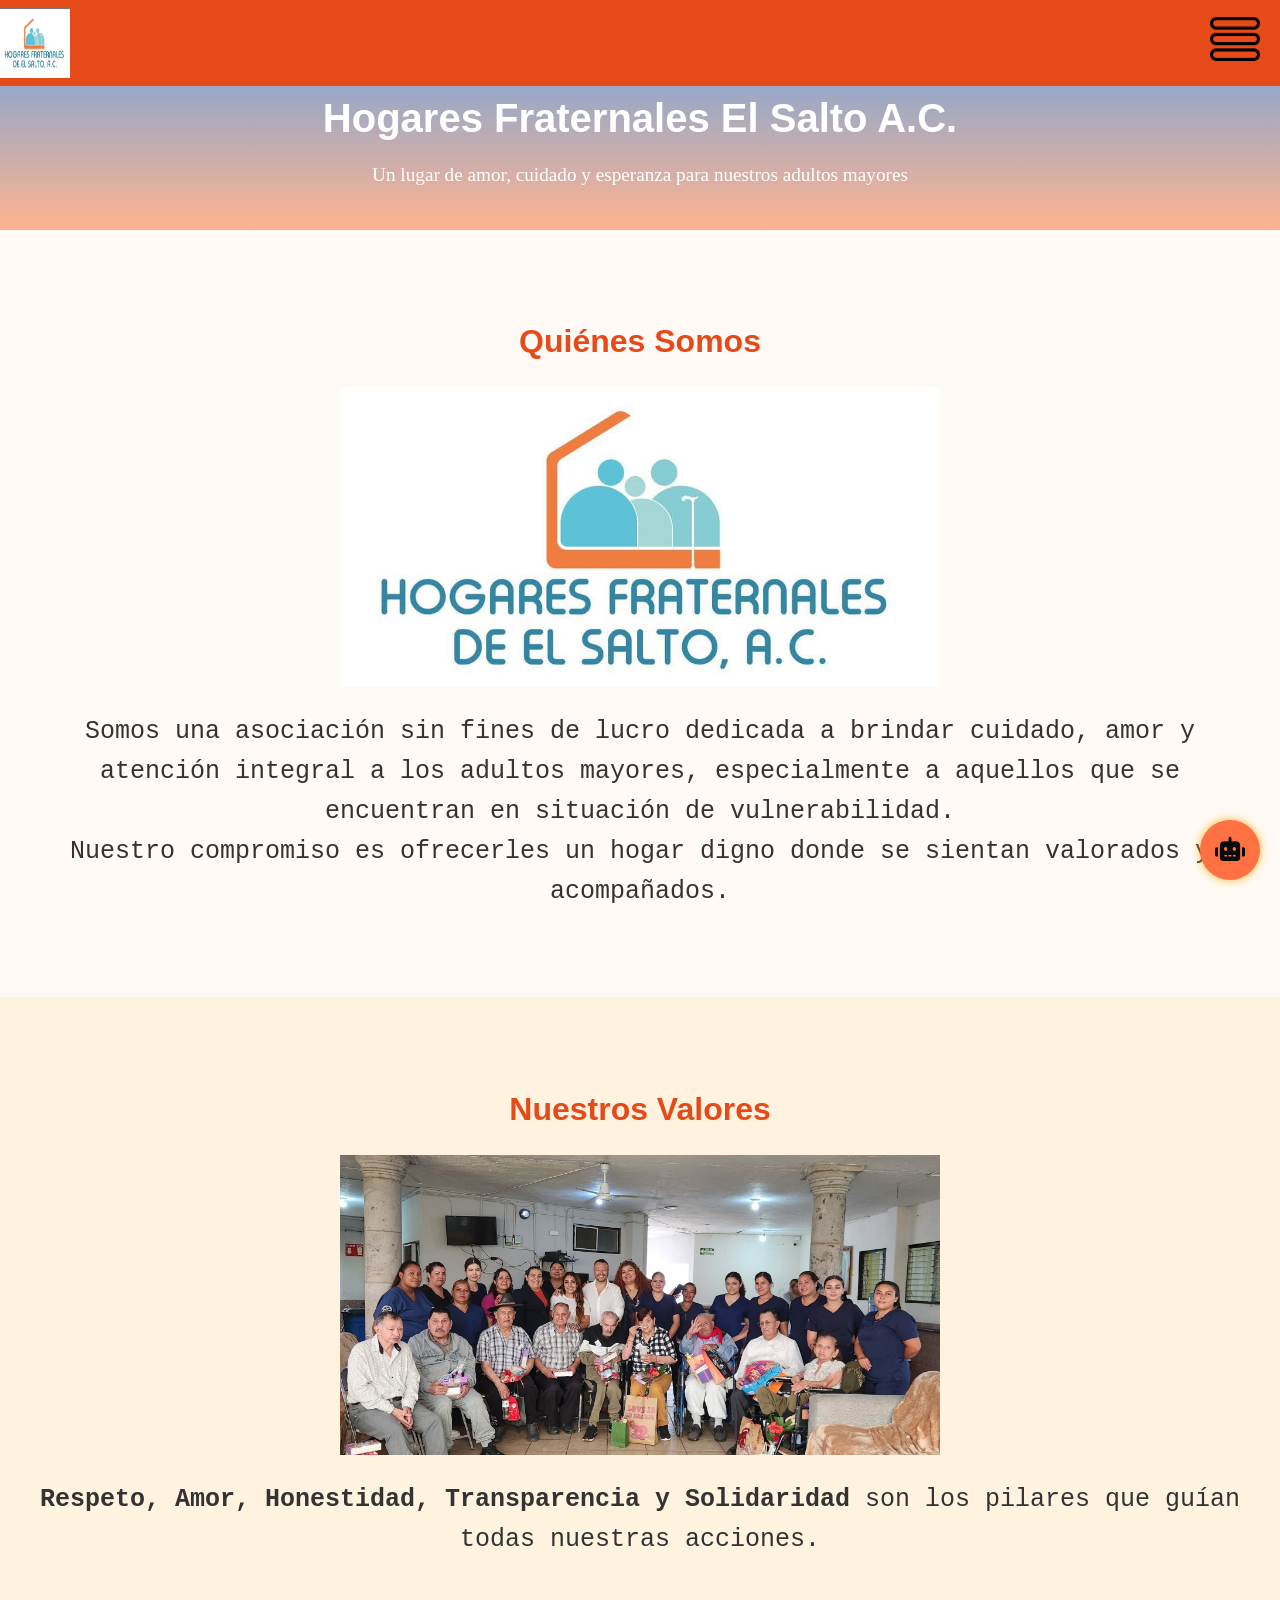
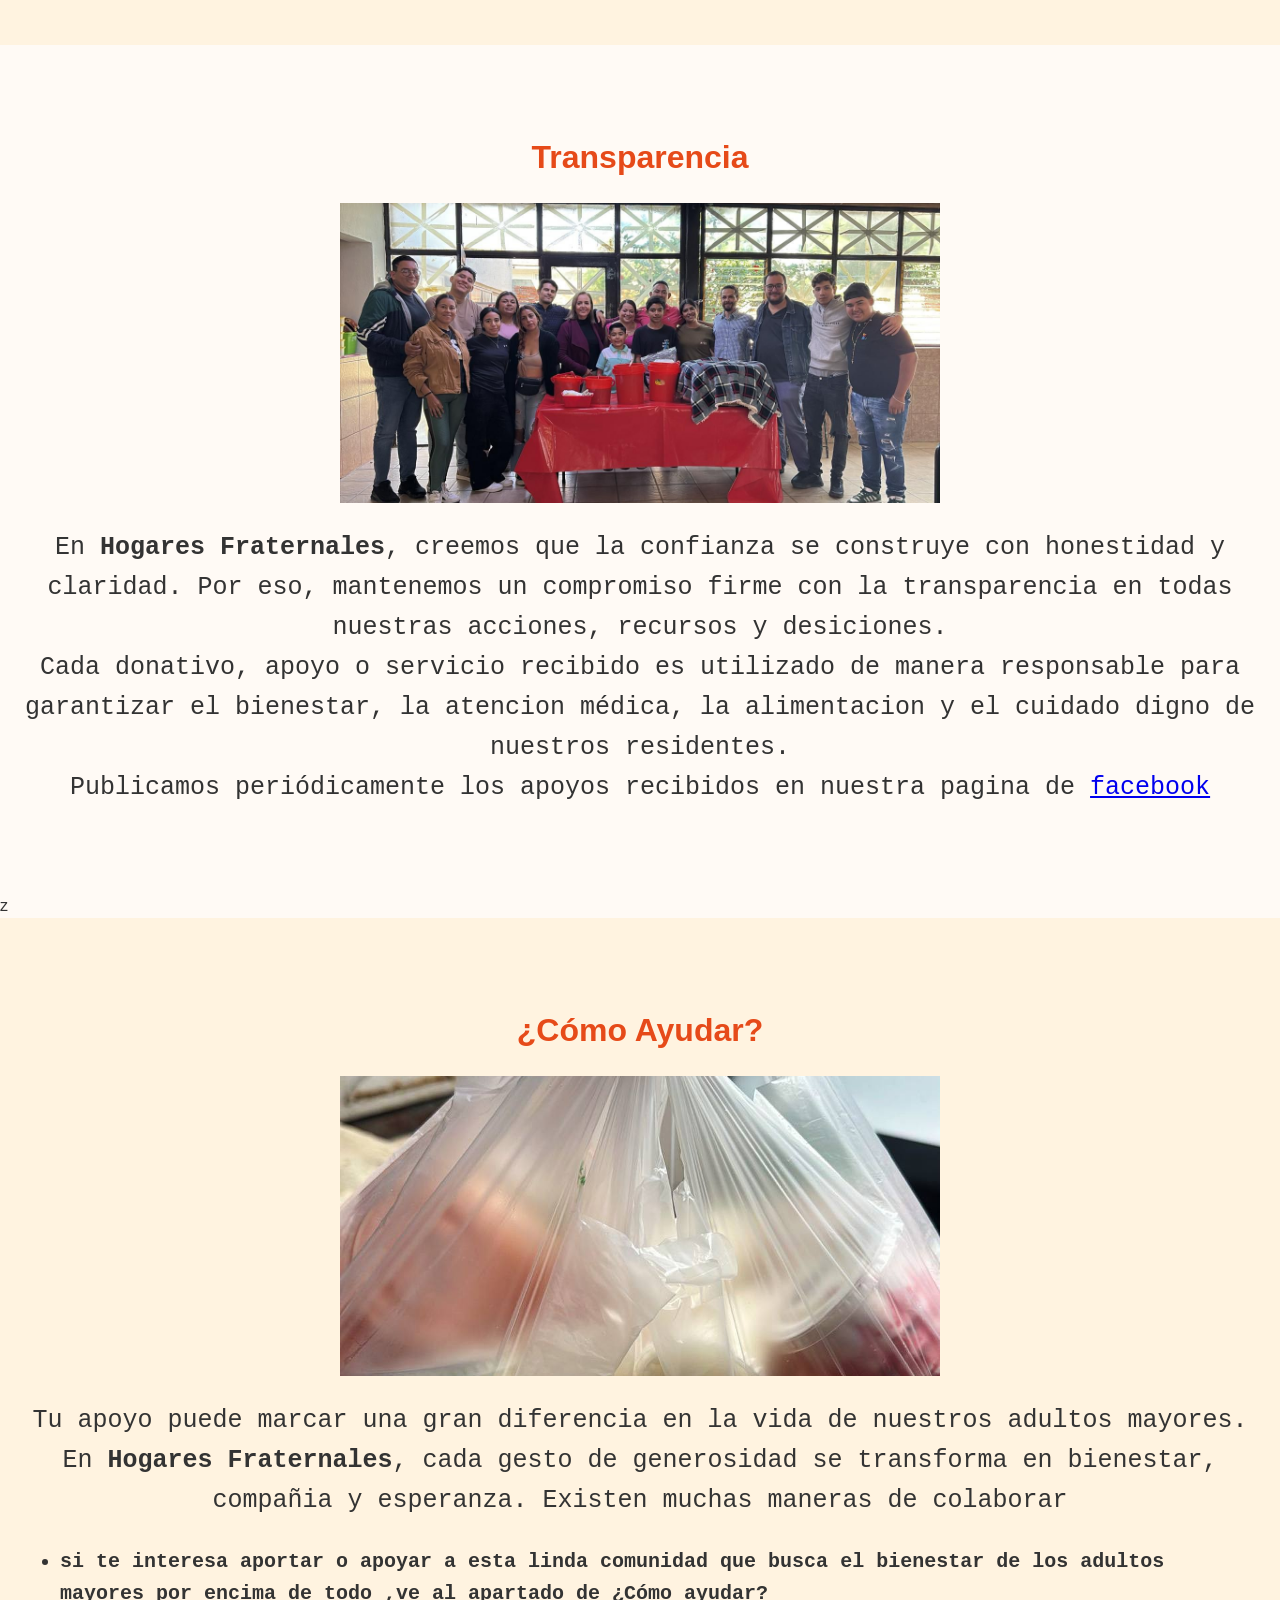
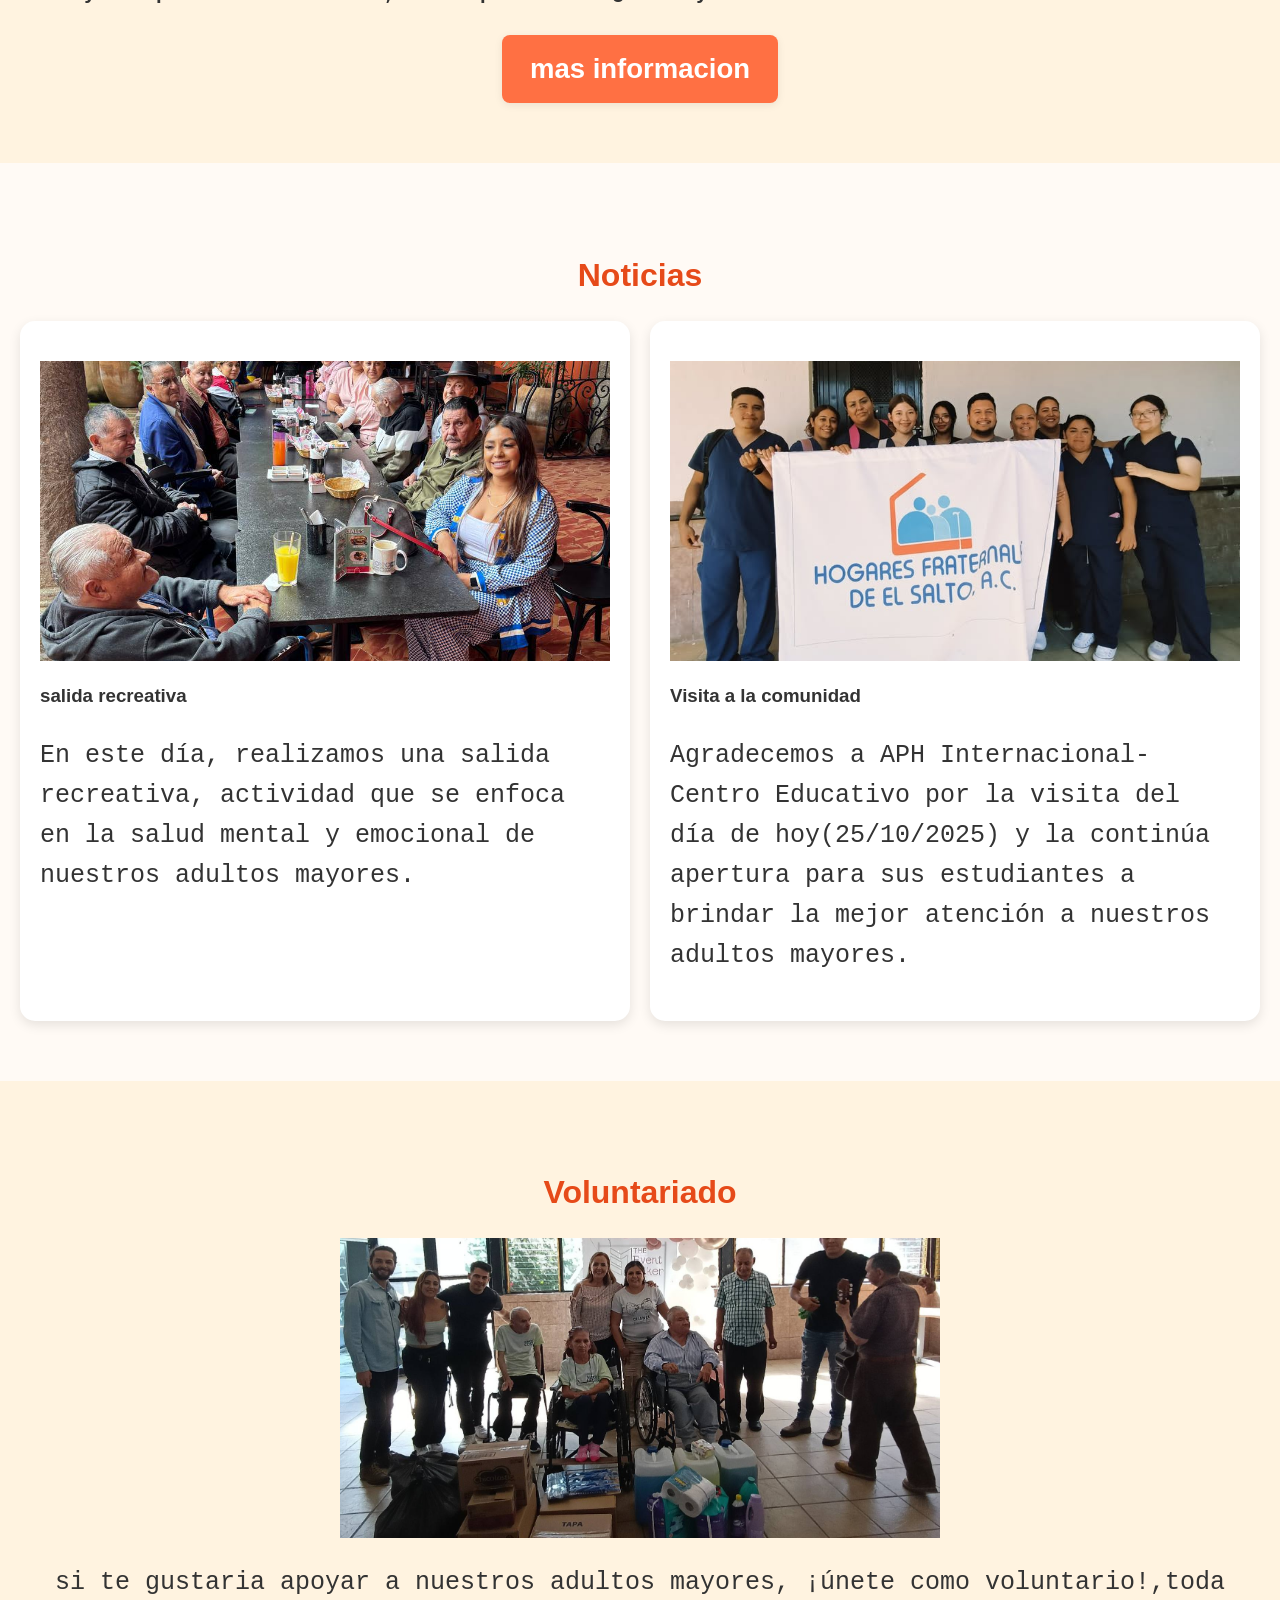
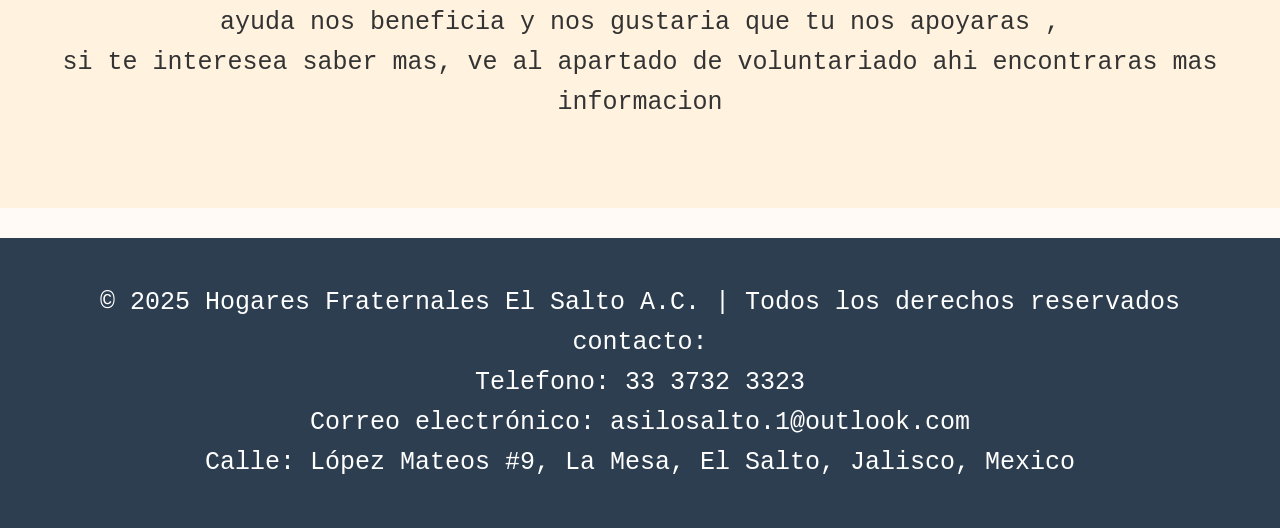
<file: index.html>
<!DOCTYPE html>
<html lang="es">
<head>
  <meta charset="UTF-8">
  <meta name="viewport" content="width=device-width, initial-scale=1.0">
  <link rel="stylesheet" href="https://cdnjs.cloudflare.com/ajax/libs/font-awesome/6.0.0/css/all.min.css">
  <title>Hogares Fraternales El Salto A.C.</title>
  <link rel="stylesheet" href="style.css">  

</head>
<body>
  <!--  HEADER  -->
  <header>
    <nav class="nav_inicio">
    <img class="imagen_asilo_menu" src="Imagenes/asilo.jpeg">
    <a href="#menu" class="nav__target">
      <img class="img_menu_hamburguesa" src="Imagenes/tres_rayas.png" class="nav__icon">
    </a>

    <div class="nav__links" id="menu">
      <a href="help.html">¿Como Ayudar?</a>
      <a href="voluntario.html">Voluntariado</a>
      <a href="donar.html">Donar</a>
      <a href="#">Cerrar menu</a>
    </div>
  </nav>
    <h1>Hogares Fraternales El Salto A.C.</h1>
    <p class="parrafo1">Un lugar de amor, cuidado y esperanza para nuestros adultos mayores</p>
  </header>
    
  <!--  NAVBAR  -->

  <!--  QUIÉNES SOMOS  -->
  <section id="about" class="section">
    <h2>Quiénes Somos</h2>
    <div class="photo-placeholder">
      <img src="Imagenes/asilo.jpeg" alt="Asilo">
    </div>
    <p class="texto_acerca_de_quienes_somos">
      Somos una asociación sin fines de lucro dedicada a brindar cuidado, amor y atención integral a los adultos mayores, especialmente a aquellos que se encuentran en situación de vulnerabilidad.<br>
      Nuestro compromiso es ofrecerles un hogar digno donde se sientan valorados y acompañados.
    </p>
  </section>

  <!--  VALORES  -->
  <section id="values" class="section" style="background:#fff3e0;">
    <h2>Nuestros Valores</h2>
    <div class="photo-placeholder">
      <img src="Imagenes/img4_valores.jpg" alt="Valores">
    </div>
    <p><strong>Respeto, Amor, Honestidad, Transparencia y Solidaridad</strong> son los pilares que guían todas nuestras acciones.</p>
  </section>

  <!--  TRANSPARENCIA  -->
  <section id="transparency" class="section">
    <h2>Transparencia</h2>
    <div class="photo-placeholder">
      <img src="Imagenes/transparencia2.jpg" alt="Transparencia">
    </div>
    <p>En <b>Hogares Fraternales</b>, creemos que la confianza se construye con honestidad y claridad. Por eso, mantenemos un compromiso firme con la transparencia en todas nuestras acciones, recursos y desiciones.<br>
    Cada donativo, apoyo o servicio recibido es utilizado de manera responsable para garantizar el bienestar, la atencion médica, la alimentacion y el cuidado digno de nuestros residentes.<br>
    Publicamos periódicamente los apoyos recibidos en nuestra pagina de <a href="https://www.facebook.com/profile.php?id=61573938787304&locale=es_LA">facebook</a></p>
  </section>
  <!--¿Cómo ayudar-->
z  <section id="help" class="section" style="background:#fff3e0;">
    <h2>¿Cómo Ayudar?</h2>
    <div class="photo-placeholder">
      <img src="Imagenes/como_ayudar.jpg" alt="Ayuda">
    </div>
    <p>Tu apoyo puede marcar una gran diferencia en la vida de nuestros adultos mayores. En <b>Hogares Fraternales</b>, cada gesto de generosidad se transforma en bienestar, compañia y esperanza. Existen muchas maneras de colaborar<br>
    <ul class="ul_apoyo">
      <li><b>si te interesa aportar o apoyar a esta linda comunidad que busca el bienestar de los adultos mayores por encima de todo ,ve al apartado de ¿Cómo ayudar?</b></li>
    </ul></p>
      <div class="ancla_como_ayudar">
        <a href="help.html">mas informacion</a>
      </div>
  </section>

  <!--  NOTICIAS  -->
  <section id="news" class="section">
    <h2>Noticias</h2>
    <div class="news">
      <div class="card">
        <div class="photo-placeholder">
          <img src="Imagenes/noticia1.jpg" alt="Evento">
        </div>
        <h3>salida recreativa</h3>
        <p>En este día, realizamos una salida recreativa, actividad que se enfoca en la salud mental y emocional de nuestros adultos mayores. </p>
      </div>
      <div class="card">
        <div class="photo-placeholder">
          <img src="Imagenes/noticia2.jpg" alt="Visita">
        </div>
        <h3>Visita a la comunidad</h3>
        <p>Agradecemos a APH Internacional-Centro Educativo por la visita del día de hoy(25/10/2025) y la continúa apertura para sus estudiantes a brindar la mejor atención a nuestros adultos mayores.</p>
      </div>
    </div>
  </section>

  <!--VOLUNTARIADO -->
  <section id="volunteer" class="section" style="background:#fff3e0;">
    <h2>Voluntariado</h2>
    <div class="photo-placeholder">
      <img src="Imagenes/voluntariado3.jpg" alt="Voluntarios">
    </div>
    <p>si te gustaria apoyar a nuestros adultos mayores, ¡únete como voluntario!,toda ayuda nos beneficia y nos gustaria que tu nos apoyaras ,<br>si te interesea saber mas, ve al apartado de voluntariado ahi encontraras mas informacion
    </p>
     
      </div>
    </form>
  </section>

  
  </div>
  
  <!--  FOOTER  -->
  <footer>
    <p>&copy; 2025 Hogares Fraternales El Salto A.C. | Todos los derechos reservados<br>
    contacto:<br>
    Telefono: 33 3732 3323<br>
    Correo electrónico: asilosalto.1@outlook.com <a href=""></a><br>
    Calle: López Mateos #9, La Mesa, El Salto, Jalisco, Mexico</p>
  </footer>

   <!-- Chatbot Container -->
    <div id="chatbot-container">
        <button id="chatbot-toggle"><i class="fas fa-robot"></i></button>
        <div id="chatbot-window">
            <div id="chatbot-header">NovaBot - Asistente Inteligente</div>
            <div id="chatbot-messages"></div>
            <div id="chatbot-input">
                <input type="text" id="user-input" placeholder="Escribe tu mensaje...">
                <button id="send-btn">Enviar</button>
            </div>
        </div>
    </div>

    <script>


      // Chatbot JavaScript
        const chatbotToggle = document.getElementById('chatbot-toggle');
        const chatbotWindow = document.getElementById('chatbot-window');
        const chatbotMessages = document.getElementById('chatbot-messages');
        const userInput = document.getElementById('user-input');
        const sendBtn = document.getElementById('send-btn');

        chatbotToggle.addEventListener('click', () => {
            if (chatbotWindow.style.display === 'flex') {
                chatbotWindow.style.display = 'none';
            } else {
                chatbotWindow.style.display = 'flex';
                if (chatbotMessages.children.length === 0) {
                    addBotMessage('¡Hola! Soy NovaBot, tu asistente inteligente. ¿En qué puedo ayudarte?, Pregúntame sobre dudas que tengas en Hogares Fraternales.');
                }
            }
        });

        sendBtn.addEventListener('click', sendMessage);
        userInput.addEventListener('keypress', (e) => {
            if (e.key === 'Enter') sendMessage();
        });

        function sendMessage() {
            const message = userInput.value.trim();
            if (!message) return;

            addUserMessage(message);
            userInput.value = '';

            // Procesar respuesta inteligente
            setTimeout(() => {
                const response = getIntelligentResponse(message.toLowerCase());
                addBotMessage(response);
            }, 1000); // Simular delay de procesamiento
        }

        function addUserMessage(message) {
            const div = document.createElement('div');
            div.classList.add('message', 'user-message');
            div.textContent = message;
            chatbotMessages.appendChild(div);
            scrollToBottom();
        }

        function addBotMessage(message) {
            const div = document.createElement('div');
            div.classList.add('message', 'bot-message');
            div.textContent = message;
            chatbotMessages.appendChild(div);
            scrollToBottom();
        }

        function scrollToBottom() {
            chatbotMessages.scrollTop = chatbotMessages.scrollHeight;
        }

        function getIntelligentResponse(input) {
            if (input.includes('hola') || input.includes('buenos días')) {
                return '¡Hola! ¿Qué tal?, ¿En qué puedo asistirte hoy?.';
            } else if (input.includes('Servicios') || input.includes('cuidados') || input.includes('servicios')) {
                return 'Ofrecemos servicio de atención a los adultos mayores y cuidados especializados.';
            } else if (input.includes('donar') || input.includes('donaciones') || input.includes('¿Como donar?')) {
                return'Puedes hacer donaciones de todo tipo, comida, medicinas, papel higienico y donativos monetarios, cualquier donación es bien recibida por nosotros. Contamos con cuenta bancaria, nuestro numero de Cta Bancomer es 0107714270.';
            } else if (input.includes('contacto') || input.includes('ubicacion')||input.includes('¿Donde se ubican?') || input.includes('Donde se ubican?') || input.includes('donde se ubican?') || input.includes('direccion')) {
                return 'Nos ubicamos en Adolfo López mateos No.9 Col. infonavit La Mesa, El Salto, Jalisco. o contactanos al (33)37323323.';
            } else if (input.includes('voluntario') || input.includes('voluntariado') || input.includes('¿Como puedo ser voluntario?')) {
                return 'Puedes contactarnos al (33)37323323 y preguntar como ser voluntario o puedes visitarnos y preguntar, nos ubicamos en Adolfo López mateos No.9 Col. infonavit La Mesa, El Salto, Jalisco.';
            } else if (input.includes('asesoria') || input.includes('asesoria personalizada') || input.includes('atencion personalizada')){
                return 'Solo soy un robot pero te puedes contactar al (33)37323323 para mayor información o aclarar dudas.';
            } else if (input.includes('informacion') || input.includes('Mas informacion') || input.includes('transparencia')) {
               return 'Somos una organización benefica sin fines de lucro, nos dedicamos a cuidar adultos mayores y brindarles atención en todo momento.'
            } else if (input.includes('adios')){
              return '¡Adios!'
              }  else {
                return 'Lo siento, no entendí bien tu pregunta. ¿Puedes reformularla? Estoy aquí para ayudarte con información sobre Hoagres Fraternales, quejas, sugerencias o dudas.'; 
            }
        }
    </script>
    </script>

</body>
</html>
</file>
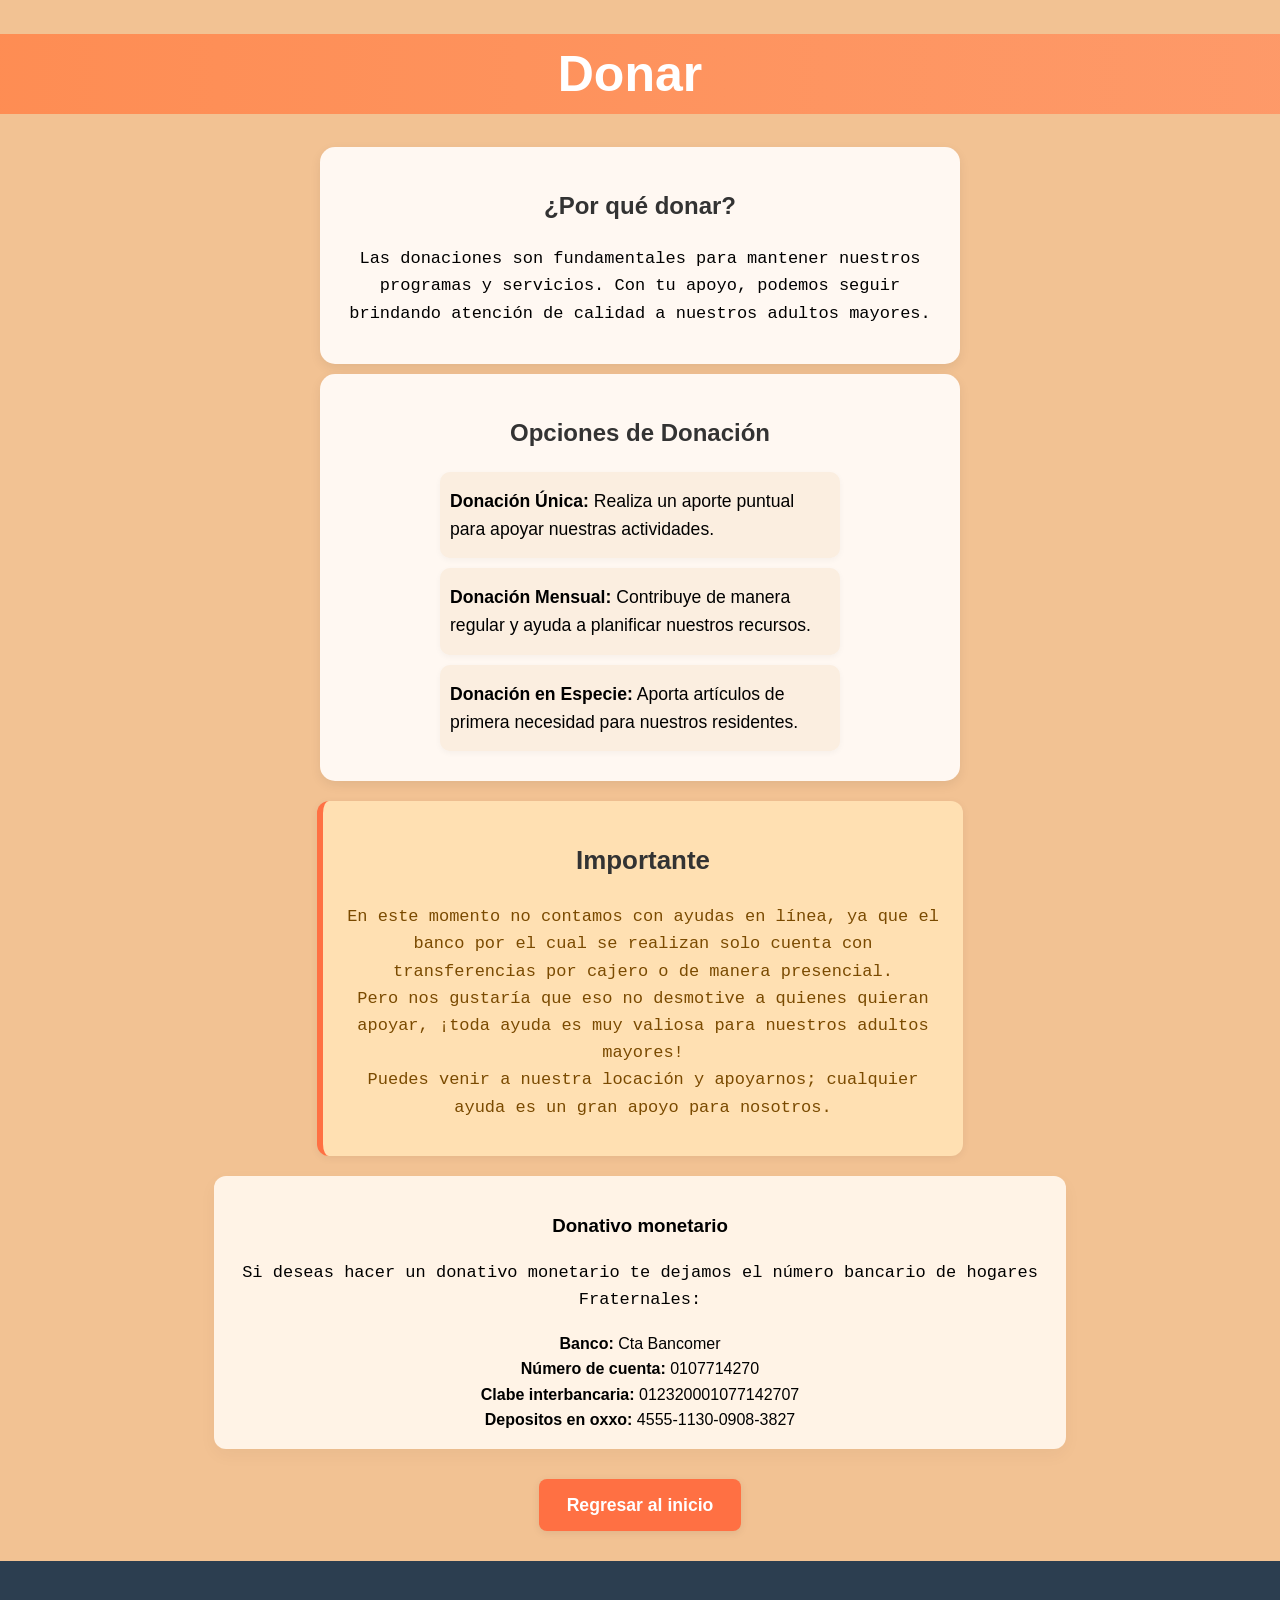
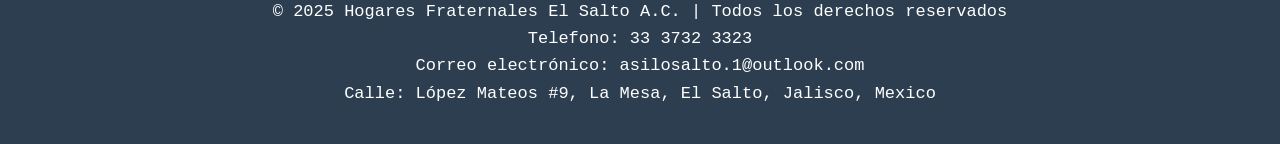
<file: donar.html>
<!DOCTYPE html>
<html lang="en">
<head>
    <meta charset="UTF-8">
    <meta name="viewport" content="width=device-width, initial-scale=1.0">
    <title>Donar - Hogares Fraternales El Salto A.C.</title>
    <link rel="stylesheet" href="donar.css">
</head>
<body>
    <header>
    <h1>Donar</h1>
    </header>

    <section>
        <h2>¿Por qué donar?</h2>
        <p>Las donaciones son fundamentales para mantener nuestros programas y servicios. Con tu apoyo, podemos seguir brindando atención de calidad a nuestros adultos mayores.</p>
    </section>

    <section>
        <h2>Opciones de Donación</h2>
        <ul>
            <li><b>Donación Única:</b> Realiza un aporte puntual para apoyar nuestras actividades.</li>
            <li><b>Donación Mensual:</b> Contribuye de manera regular y ayuda a planificar nuestros recursos.</li>
            <li><b>Donación en Especie:</b> Aporta artículos de primera necesidad para nuestros residentes.</li>
        </ul>
    </section>

    <section class="aviso-donacion">
        <h2>Importante</h2>
        <p>
            En este momento no contamos con ayudas en línea, ya que el banco por el cual se realizan solo cuenta con transferencias por cajero o de manera presencial.<br>
            Pero nos gustaría que eso no desmotive a quienes quieran apoyar, ¡toda ayuda es muy valiosa para nuestros adultos mayores!<br>
            Puedes venir a nuestra locación y apoyarnos; cualquier ayuda es un gran apoyo para nosotros.
        </p>
    </section>
     <div class="donativo">
            <h3>Donativo monetario</h3>
            <p>Si deseas hacer un donativo monetario te dejamos el número bancario de hogares Fraternales:</p>
            
                <b>Banco:</b> Cta Bancomer<br>
                <b>Número de cuenta:</b> 0107714270
                <br>
                <b>Clabe interbancaria: </b>012320001077142707
                <br>
                <b>Depositos en oxxo: </b>4555-1130-0908-3827
            </div>
    <div class="ancla_regreso">
        <a href="index.html">Regresar al inicio</a>
    </div>
    <footer>
        <p>&copy; 2025 Hogares Fraternales El Salto A.C. | Todos los derechos reservados<br>
    Telefono: 33 3732 3323<br>
    Correo electrónico: asilosalto.1@outlook.com<br>
    Calle: López Mateos #9, La Mesa, El Salto, Jalisco, Mexico</p>
    </footer>
</body>
</html>
</file>
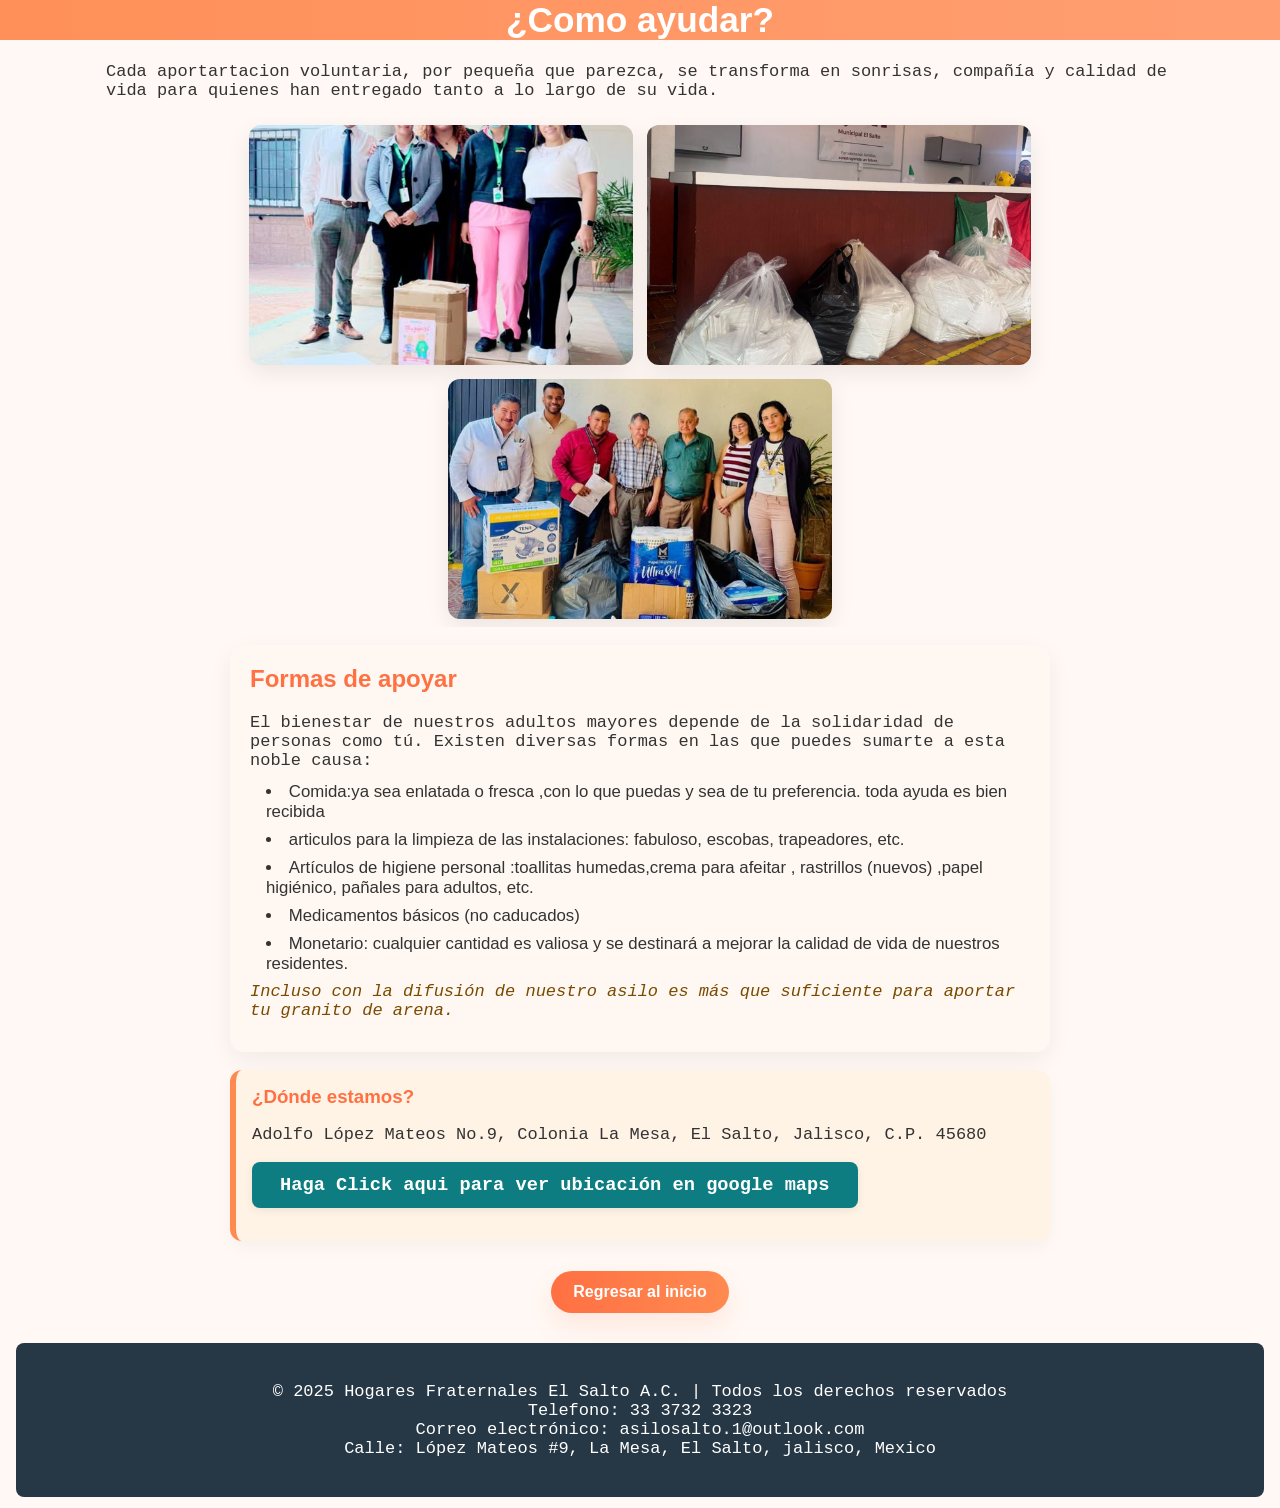
<file: help.html>
<!DOCTYPE html>
<html lang="en">
<head>
    <meta charset="UTF-8">
    <meta name="viewport" content="width=device-width, initial-scale=1.0">
    <title>Hogares Fratenales-Como Ayudar</title>
    <link rel="stylesheet" href="help.css">
</head>
<body>
    <header>
    <h1>¿Como ayudar?</h1>
    </header>
    <section>
        <p class="intro">Cada aportartacion voluntaria, por pequeña que parezca, se transforma en sonrisas, compañía y calidad de vida para quienes han entregado tanto a lo largo de su vida.</p>
        <div class="img_asilo">
            <img src="Imagenes/img_ayuda1.jpg" class="img_ayuda_del_asilo">
            <img src="Imagenes/img_ayuda2.jpg" class="img_ayuda_del_asilo">
            <img src="Imagenes/img_ayuda3.jpg" class="img_ayuda_del_asilo">
        </div>
        <div class="apoyo-lista">
            <h2>Formas de apoyar</h2>
            <p>El bienestar de nuestros adultos mayores depende de la solidaridad de personas como tú. Existen diversas formas en las que puedes sumarte a esta noble causa:</p>
            <ul>
                <li>Comida:ya sea enlatada o fresca ,con lo que puedas y sea de tu preferencia. toda ayuda es bien recibida </li>
                <li>articulos para la limpieza de las instalaciones: fabuloso, escobas, trapeadores, etc.</li>
                <li>Artículos de higiene personal :toallitas humedas,crema para afeitar , rastrillos (nuevos) ,papel higiénico, pañales para adultos, etc.</li>
                <li>Medicamentos básicos (no caducados)</li>
                <li>Monetario: cualquier cantidad es valiosa y se destinará a mejorar la calidad de vida de nuestros residentes.</li>
            </ul>
            <p class="difusion">Incluso con la difusión de nuestro asilo es más que suficiente para aportar tu granito de arena.</p>
        </div>
        <div class="ubicacion">
            <h3>¿Dónde estamos?</h3>
            <p>Adolfo López Mateos No.9, Colonia La Mesa, El Salto, Jalisco, C.P. 45680<br>
                <a class="ubicacion-google" href="https://maps.app.goo.gl/TnApw4AkyaTR5jbw5">Haga Click aqui para ver ubicación en google maps</a>
            </p>
        </div>
        </div>
        <div class="ancla_regreso">
            <a href="index.html" class="btn-regreso">Regresar al inicio</a>
        </div>
    </section>
    <footer>
        <p>&copy; 2025 Hogares Fraternales El Salto A.C. | Todos los derechos reservados<br>
    Telefono: 33 3732 3323<br>
    Correo electrónico: asilosalto.1@outlook.com<br>
    Calle: López Mateos #9, La Mesa, El Salto, jalisco, Mexico</p>
    </footer>
</body>
</html>
</file>
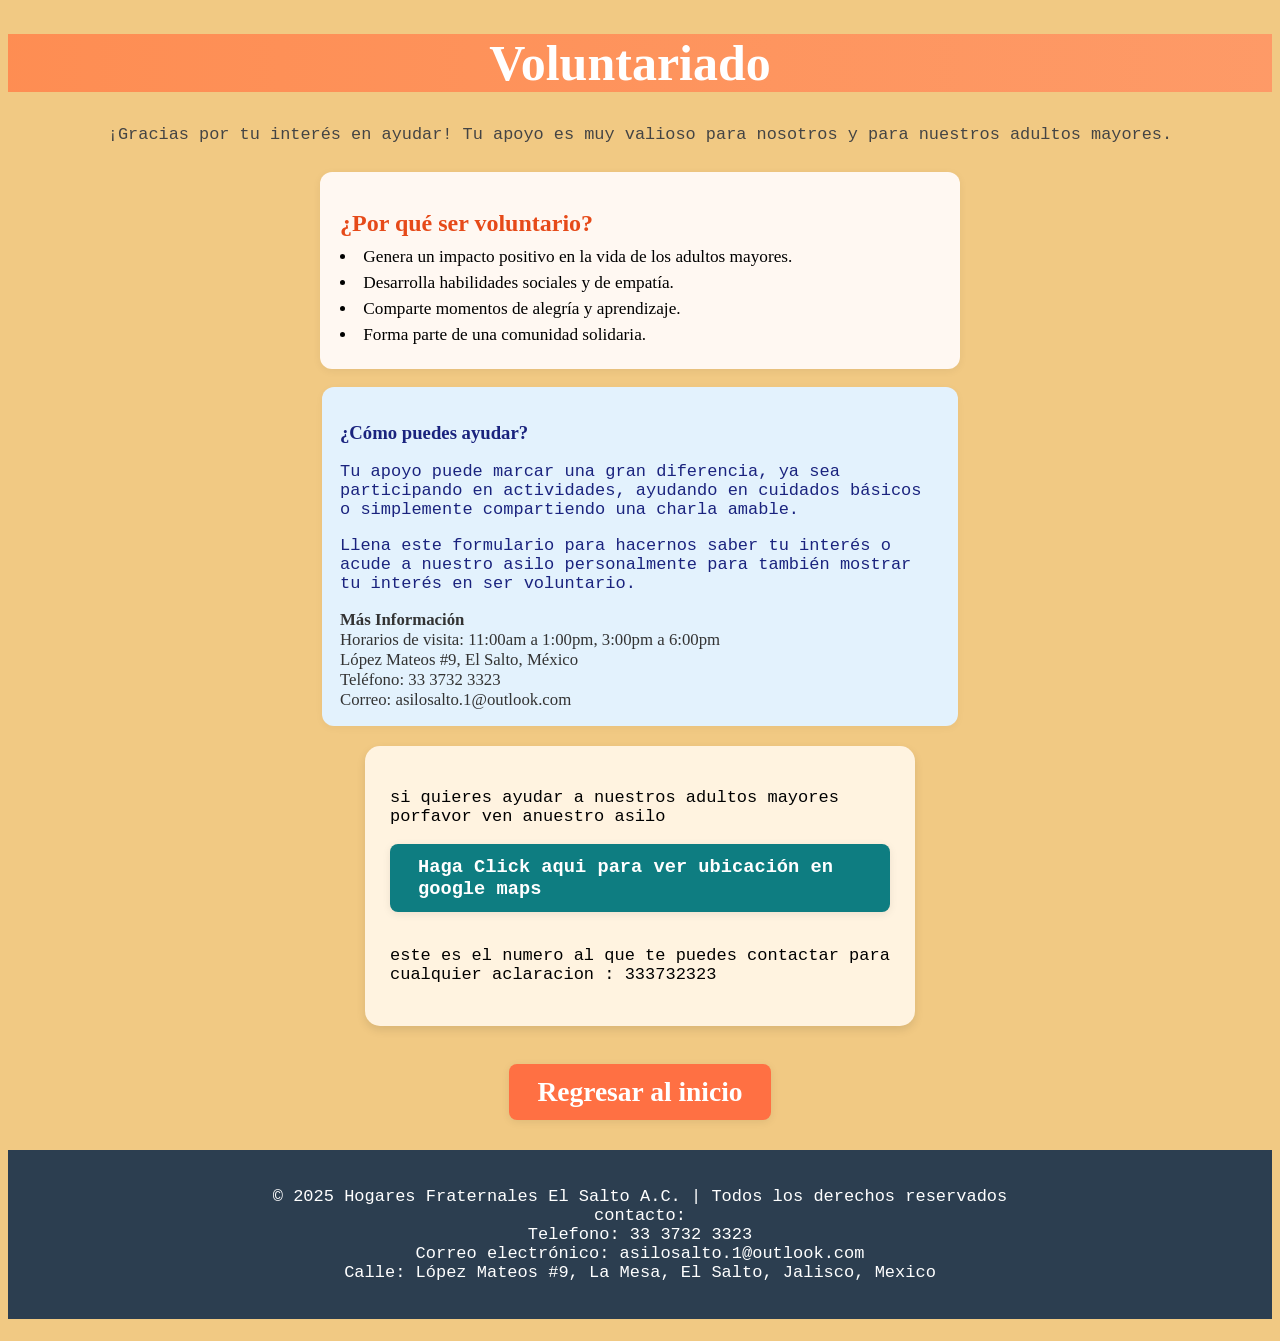
<file: voluntario.html>
<!DOCTYPE html>
<html lang="en">
<head>
    <meta charset="UTF-8">
    <meta name="viewport" content="width=device-width, initial-scale=1.0">
    <title>voluntario</title>
    <link rel="stylesheet" href="voluntario.css">
</head>
<body>
    <header>
    <h1>Voluntariado</h1>
    </header>    
        <p class="intro">¡Gracias por tu interés en ayudar! Tu apoyo es muy valioso para nosotros y para nuestros adultos mayores.</p>
    <section>
        <div class="beneficios-voluntariado">
            <h2>¿Por qué ser voluntario?</h2>
            <ul>
                <li>Genera un impacto positivo en la vida de los adultos mayores.</li>
                <li>Desarrolla habilidades sociales y de empatía.</li>
                <li>Comparte momentos de alegría y aprendizaje.</li>
                <li>Forma parte de una comunidad solidaria.</li>
            </ul>
        </div>
        <div class="info-voluntariado">
            <h3>¿Cómo puedes ayudar?</h3>
            <p>Tu apoyo puede marcar una gran diferencia, ya sea participando en actividades, ayudando en cuidados básicos o simplemente compartiendo una charla amable.</p>
            <p>Llena este formulario para hacernos saber tu interés o acude a nuestro asilo personalmente para también mostrar tu interés en ser voluntario.</p>
            <div class="datos-contacto">
                <b>Más Información</b><br>
                Horarios de visita: 11:00am a 1:00pm, 3:00pm a 6:00pm<br>
                López Mateos #9, El Salto, México<br>
                Teléfono: 33 3732 3323<br>
                Correo: asilosalto.1@outlook.com
            </div>
        </div>
        <form class="volunteer-form">
            <p>si quieres ayudar a nuestros adultos mayores porfavor ven anuestro asilo
              <a class="ubicacion" href="https://maps.app.goo.gl/TnApw4AkyaTR5jbw5">Haga Click aqui para ver ubicación en google maps</a></p>
            <p>este es el numero al que te puedes contactar para cualquier aclaracion : 333732323</p>
        </form>
        <div class="ancla_regreso">
            <a href="index.html" class="btn-regreso">Regresar al inicio</a>
        </div>
    </section>
    <footer>
        <p>&copy; 2025 Hogares Fraternales El Salto A.C. | Todos los derechos reservados<br>
    contacto:<br>
    Telefono: 33 3732 3323<br>
    Correo electrónico: asilosalto.1@outlook.com<br>
    Calle: López Mateos #9, La Mesa, El Salto, Jalisco, Mexico</p>
    </footer>
</body>
</html>
</file>
<file: style.css>
/*Menu Hamburguesa*/
.nav_inicio{
    padding: 0 30px 0px 0px;
    height: 100%;
    width: 100%;
    background-color:#e64a19 ;
    color: #fff;
    display: flex;
    align-items: center;
    justify-content: space-between;
}
.nav__links{
    position: fixed;
    left: 0;
    bottom: 0;
    top: 80px;
    right: 0;
    background-color: #e64a19;
    display: grid;
    place-items: center;
    clip-path: circle(0% at top right);
    transition: clip-path .4s;
    font-size: 30px;
    font-family: monospace;
}
.nav__link{
    text-decoration: none;
    color: #fff;
}
.nav__links:target{
    clip-path: circle(150% at top right);
}

/*Imagen del menu hamburguesa*/
.img_menu_hamburguesa{
  height: 50px;
  width: 50px;
}
/*Imagen menu asilo*/
.imagen_asilo_menu{
  width: 70px;
  height: 70px;
}
/* --- RESPONSIVE DESIGN --- */
@media (max-width: 900px) {
  header{
    padding: 60px 10px;
  }
  .section {
    padding: 40px 10px;
  }
  .volunteer-form {
    max-width: 95vw;
    padding: 15px;
  }
}

@media (max-width: 600px) {
  header h1 {
    font-size: 1.5rem;
  }
  nav {
    flex-direction: column;
    align-items: stretch;
  }
  nav a {
    padding: 10px 5px;
    font-size: 1rem;
  }
  .section h2 {
    font-size: 1.2rem;
  }
  .photo-placeholder {
    height: 180px;
  }
  .news {
    grid-template-columns: 1fr;
  }
  .card {
    padding: 10px;
  }
  .ul_apoyo {
    font-size: 16px;
  }
  .ancla_como_ayudar {
    font-size: 18px;
  }
}
    .parrafo1{
      font-family: cursive;
    }
    p{
      font-family: monospace;
      font-size: 25px;
    }
    body {
      margin: 0;
      font-family: 'Nunito', sans-serif;
      line-height: 1.6;
      background: #fffaf5;
      color: #333;
    }

    header {
      background: linear-gradient(rgba(18, 124, 230, 0.7), rgba(255, 149, 100, 0.7));
      color: white;
      padding: 0px 0px 20px 0px;
      text-align: center;
    }

    header h1 {
      font-size: 2.5rem;
      margin: 0;
    }

    header p {
      font-size: 1.2rem;
      margin-top: 10px;
    }

    nav {
      display: flex;
      justify-content: center;
      background: hwb(14 26% 0%);
      flex-wrap: wrap;
      position: sticky;
      top: 0;
      z-index: 1000;
    }

    nav a {
      color:#fff;
      padding: 14px 20px;
      text-decoration: none;
      font-weight: bold;
   
    }

    nav a:hover {
      background: #e64a19;
    }

    .section {
      padding: 60px 20px;
      text-align: center;
    }

    .section h2 {
      margin-bottom: 20px;
      color: #e64a19;
      font-size: 2rem;
    }

   
    .photo-placeholder {
      width: 100%;
      max-width: 600px;
      height: 300px;
      margin: 20px auto;
      border-radius: 15px;
    }

    .photo-placeholder img {
      width: 100%;
      height: 100%;
      object-fit: cover;
      transition: transform 0.4s ease;
    }

    .photo-placeholder img:hover {
      transform: scale(1.05);
    }

   
    .news {
      display: grid;
      grid-template-columns: repeat(auto-fit, minmax(280px, 1fr));
      gap: 20px;
    }

    .card {
      background: white;
      padding: 20px;
      border-radius: 15px;
      box-shadow: 0 4px 12px rgba(0,0,0,0.1);
      text-align: left;
      transition: transform 0.3s;
    }

    .card:hover {
      transform: translateY(-5px);
    }
    .ancla_como_ayudar a{
      display: inline-block;
      background: #ff7043;
      color: #fff;
      padding: 12px 28px;
      border-radius: 8px;
      text-decoration: none;
      font-weight: bold;
      font-size: 1.1em;
      box-shadow: 0 2px 8px rgba(0,0,0,0.08);
      transition: background 0.2s;
    }

    .volunteer-form {
      display: flex;
      flex-direction: column;
      max-width: 500px;
      margin: 20px auto;
      background: #fff3e0;
      padding: 25px;
      border-radius: 15px;
      box-shadow: 0 4px 10px rgba(0,0,0,0.1);
    }

    .volunteer-form label {
      margin-top: 10px;
      font-weight: bold;
      text-align: left;
    }

    .volunteer-form input,
    .volunteer-form select,
    .volunteer-form textarea {
      padding: 10px;
      margin-top: 5px;
      border: 1px solid #ccc;
      border-radius: 6px;
    }

    .volunteer-form button {
      margin-top: 15px;
      padding: 12px;
      background: #ff7043;
      color: white;
      border: none;
      border-radius: 6px;
      cursor: pointer;
      font-size: 1rem;
      transition: background 0.3s;
    }

    .volunteer-form button:hover {
      background: #e64a19;
    }

    /* Modal donación */
    .modal {
      display: none;
      position: fixed;
      z-index: 2000;
      left: 0; top: 0;
      width: 100%; height: 100%;
      background: rgba(0,0,0,0.6);
      justify-content: center;
      align-items: center;
    }

    .modal-content {
      background: white;
      padding: 25px;
      border-radius: 15px;
      width: 90%;
      max-width: 400px;
      text-align: center;
      box-shadow: 0 5px 15px rgba(0,0,0,0.3);
      animation: fadeIn 0.4s ease;
    }
    .voluntariado_boton{
      display: inline-block;
      background: #ff7043;
      color: #fff;
      padding: 12px 28px;
      border-radius: 8px;
      text-decoration: none;
      font-weight: bold;
      font-size: 1.1em;
      box-shadow: 0 2px 8px rgba(0,0,0,0.08);
      transition: background 0.2s;
    }
    

    .close {
      float: right;
      font-size: 22px;
      font-weight: bold;
      cursor: pointer;
      color: #333;
    }

    .close:hover {
      color: red;
    }

    footer {
      background: #2c3e50;
      color: white;
      text-align: center;
      padding: 20px;
      margin-top: 30px;
    }
    
    @keyframes fadeIn {
      from {opacity: 0; transform: scale(0.9);}
      to {opacity: 1; transform: scale(1);}
    }
    /*lista de maneras de como apoyar*/
    .ul_apoyo{
      font-size: 20px;
      font-family: monospace;
      text-align: left;
    }
    /*ancla "mas información" en la parte de "¿Cómo ayudar"?*/
    .ancla_como_ayudar{
      font-size: 25px;
    }


     /* Chatbot Styles */
        #chatbot-container {
            position: fixed;
            bottom: 20px;
            right: 20px;
            z-index: 1001;
        }

        #chatbot-toggle {
            background: #ff7043;
            color: #0a0a0a;
            border: none;
            border-radius: 50%;
            width: 60px;
            height: 60px;
            font-size: 24px;
            cursor: pointer;
            box-shadow: 0 0 10px rgba(255, 166, 0, 0.8);
            transition: transform 0.3s;
        }

        #chatbot-toggle:hover {
            transform: scale(1.1);
        }

        #chatbot-window {
            display: none;
            width: 350px;
            height: 500px;
            background: #1e1e1e;
            border-radius: 10px;
            box-shadow: 0 0 20px rgba(233, 149, 3, 0.5);
            overflow: hidden;
            flex-direction: column;
            animation: slideUp 0.5s ease;
        }

        @keyframes slideUp {
            from { transform: translateY(100%); opacity: 0; }
            to { transform: translateY(0); opacity: 1; }
        }

        #chatbot-header {
            background: linear-gradient(135deg, #e7bc6c, #ff7043);
            padding: 10px;
            text-align: center;
            font-weight: bold;
            color: #ff7043;
        }

        #chatbot-messages {
            flex: 1;
            padding: 10px;
            overflow-y: auto;
            display: flex;
            flex-direction: column;
        }

        .message {
            margin-bottom: 10px;
            padding: 10px;
            border-radius: 5px;
            max-width: 80%;
        }

        .user-message {
            background: #ff7043;
            color: #0a0a0a;
            align-self: flex-end;
        }

        .bot-message {
            background: #fa9677;
            color: #ffffff;
            align-self: flex-start;
        }

        #chatbot-input {
            display: flex;
            padding: 10px;
            background: #0a0a0a;
        }

        #chatbot-input input {
            flex: 1;
            padding: 10px;
            border: 1px solid  #ff7043;
            background: #1e1e1e;
            color: #ffffff;
            border-radius: 5px 0 0 5px;
        }

        #chatbot-input button {
            padding: 10px 20px;
            background:  #ff7043;
            color: #0a0a0a;
            border: none;
            cursor: pointer;
            border-radius: 0 5px 5px 0;
        }

        #chatbot-input button:hover {
            background: #ff7043;
        }
</file>
<file: donar.css>
.aviso-donacion {
    background: #ffe0b2;
    border-left: 6px solid #ff7043;
    margin: 20px auto;
    max-width: 600px;
    padding: 18px 20px;
    border-radius: 12px;
    box-shadow: 0 2px 8px rgba(0,0,0,0.06);
    color: #7a4a00;
    font-size: 1.08em;
}

.ancla_regreso {
    margin: 30px 0 10px 0;
}
.ancla_regreso a {
    display: inline-block;
    background: #ff7043;
    color: #fff;
    padding: 12px 28px;
    border-radius: 8px;
    text-decoration: none;
    font-weight: bold;
    font-size: 1.1em;
    box-shadow: 0 2px 8px rgba(0,0,0,0.08);
    transition: background 0.2s;
}
.ancla_regreso a:hover {
    background: #e64a19;
}
body {
    background-color: #f2c293;
    font-family: Arial, sans-serif;
    line-height: 1.6;
    margin: 0;
    padding: 0;
    text-align: center;
}
h1{
    color: white;
}
h2{
    color: #333;
}
header {
    background:  linear-gradient(90deg, rgba(255,138,80,0.95), rgba(255,149,100,0.9));
    font-size: 25px;
   text-align: center;
   padding:0px 20px 0px 0px;
}

section {
    padding: 20px;
    margin: 10px auto;
    max-width: 600px;
    background: #fff8f2;
    border-radius: 15px;
    box-shadow: 0 4px 12px rgba(0,0,0,0.07);
}
ul {
    list-style: none;
    padding: 0;
    margin: 0 auto;
    max-width: 400px;
}
ul li {
    background: #fbeee0;
    margin: 10px 0;
    padding: 15px 10px;
    border-radius: 10px;
    font-size: 1.1em;
    box-shadow: 0 2px 6px rgba(0,0,0,0.04);
    text-align: left;
}
p {
    text-align: center;
}

footer {
     background: #2c3e50;
      color: white;
      text-align: center;
      padding: 20px;
      margin-top: 30px;
}
.donativo{
     background:#fff3e6;border-left:6px solid var(--accent);margin:18px auto;padding:16px;border-radius:12px;max-width:820px;box-shadow:0 6px 18px rgba(0,0,0,0.04);
}
p{
    font-family: monospace;
    font-size: 17px;
}
</file>
<file: help.css>
/* help.css — Estilos mejorados para help.html
    Paleta: naranja pastel suave, tipografía legible y botones modernos
*/
:root{
    --bg: #fff7f2; /* naranja pastel aún más suave */
    --card: #fff8f2; /* tarjetas */
    --accent: #ff8a50; /* naranja principal */
    --accent-dark: #ff7043;
    --muted: #7a4a00;
    --text: #333;
}
:root{
    --bg: #fff8f4; /* naranja pastel aún más suave */
    --card: #fff8f2; /* tarjetas */
    --accent: #ff8a50; /* naranja principal */
    --accent-dark: #ff7043;
    --muted: #7a4a00;
    --text: #333;
}

/* Reset ligero */
*{box-sizing:border-box}
.img_asilo{
    display:flex;
    justify-content:flex-start;
    gap:18px;
    flex-wrap:nowrap; /* mantener en fila horizontal */
    overflow-x:auto; /* permitir scroll horizontal en pantallas pequeñas */
    -webkit-overflow-scrolling:touch;
    scroll-snap-type:x proximity;
    margin-bottom:18px;
    padding:8px 6px;
}
html,body{height:100%;margin:0}
body{
    font-family: 'Nunito', 'Segoe UI', Roboto, Arial, sans-serif;
    background:var(--bg);
    color:var(--text);
    -webkit-font-smoothing:antialiased;
    -moz-osx-font-smoothing:grayscale;
}
.img_ayuda_del_asilo{
    width: clamp(240px, 30vw, 520px);
    min-width: 220px;
    flex: 0 0 auto; /* evitar que se reduzcan */
    aspect-ratio: 4/3;
    object-fit: cover;
    border-radius: 12px;
    box-shadow: 0 10px 28px rgba(0,0,0,0.08);
    transition: transform 260ms ease, box-shadow 260ms ease;
    scroll-snap-align:center;
}
header{
    text-align:center;
.img_ayuda_del_asilo:hover{
    transform: translateY(-6px) scale(1.02);
    box-shadow: 0 18px 40px rgba(0,0,0,0.12);
}
    background: linear-gradient(90deg, rgba(255,138,80,0.95), rgba(255,149,100,0.9));
    color:#fff;
}
header h1{font-size:2.2rem;margin:0 0 8px}
header .intro{font-size:1.05rem;opacity:0.95;margin:0 auto;max-width:920px}
@media (max-width:900px){
    .img_ayuda_del_asilo{width: clamp(200px, 34vw, 380px); min-width:160px}
    header{padding:48px 12px}
    header h1{font-size:1.7rem}
}

main, section{max-width:1100px;margin:22px auto;padding:0 16px}

/* Contenedor de imágenes */
.img_asilo{
@media (max-width:600px){
    .img_asilo{gap:12px;padding:6px}
    .img_ayuda_del_asilo{width: clamp(160px, 48vw, 280px); min-width:140px}
    .apoyo-lista,.ubicacion,.donativo{padding:14px;border-radius:10px}
    .btn-regreso{padding:10px 16px}
}
    display:flex;justify-content:center;gap:14px;flex-wrap:wrap;margin-bottom:18px
}
.img_ayuda_del_asilo{
    width: clamp(160px, 30vw, 420px);
    aspect-ratio: 16/10;
    object-fit: cover;
    border-radius: 12px;
    box-shadow: 0 8px 24px rgba(0,0,0,0.08);
    transition: transform 260ms ease, box-shadow 260ms ease;
}
.img_ayuda_del_asilo:hover{
    transform: translateY(-6px) scale(1.03);
    box-shadow: 0 18px 40px rgba(0,0,0,0.12);
}

/* Tarjeta principal de apoyo */
.apoyo-lista{
    background:var(--card);
    border-radius:14px;padding:20px;margin:0 auto 18px;max-width:820px;box-shadow:0 8px 24px rgba(0,0,0,0.06);
}
.apoyo-lista h2{color:var(--accent-dark);margin-top:0}
.apoyo-lista p{margin:8px 0 12px}
.apoyo-lista ul{list-style:disc inside;margin:0;padding-left:16px;text-align:left}
.apoyo-lista li{margin:8px 0;font-size:1.05rem}
.difusion{font-style:italic;color:var(--muted);margin-top:10px}

/* Ubicación y donativo */
.ubicacion,.donativo{
    background:#fff3e6;border-left:6px solid var(--accent);margin:18px auto;padding:16px;border-radius:12px;max-width:820px;box-shadow:0 6px 18px rgba(0,0,0,0.04);
}
.ubicacion h3,.donativo h3{margin:0 0 6px;color:var(--accent-dark)}
.banco{font-size:1.05rem;margin-top:6px}

/* Botón de regreso y anclas */
.ancla_regreso{display:flex;justify-content:center;margin:30px 0}
.btn-regreso{display:inline-flex;align-items:center;gap:10px;padding:12px 22px;border-radius:999px;background:linear-gradient(90deg,var(--accent-dark),var(--accent));color:white;text-decoration:none;font-weight:700;box-shadow:0 12px 26px rgba(255,112,67,0.12);transition:transform .18s ease,box-shadow .18s ease;
}
.btn-regreso:hover{transform:translateY(-3px);box-shadow:0 22px 40px rgba(255,112,67,0.14)}

/* Footer */
footer{background:#263745;color:#fff;text-align:center;padding:22px;border-radius:8px;margin:28px 16px}

/* Responsive */
@media (max-width:900px){
    .img_ayuda_del_asilo{width:140px;height:100px}
    header{padding:48px 12px}
    header h1{font-size:1.7rem}
}

@media (max-width:600px){
    .img_ayuda_del_asilo{width:110px;height:80px}
    .apoyo-lista,.ubicacion,.donativo{padding:14px;border-radius:10px}
    .btn-regreso{padding:10px 16px}
}

a.btn-regreso:focus{outline:3px solid rgba(255,138,80,0.18);outline-offset:4px}

h1{margin:0}

p{
    font-family: monospace;
    font-size: 17px;
}
/*Boton de ubicación google maps*/
.ubicacion-google{
  display: inline-block;
  background: #0e7d81;
  color: #fff;
  padding: 12px 28px;
  border-radius: 8px;
  text-decoration: none;
  font-weight: bold;
  font-size: 1.1em;
  box-shadow: 0 2px 8px rgba(0,0,0,0.08);
  transition: background 0.2s;
  margin-top: 18px;
}
</file>
<file: voluntario.css>
/*Cuerpo*/
Body {
    background-color: #f1c983;
  }
h1{
  color: white;
}
header{
  background: linear-gradient(90deg, rgba(255,138,80,0.95), rgba(255,149,100,0.9));
  font-size: 25px;
  text-align: center;
  padding: 0px 20px 0px 0px;
}
.intro {
  text-align: center;
  font-size: 1.3em;
  color: #444;
  margin: 18px 0 28px 0;
}
.beneficios-voluntariado {
  background: #fff8f2;
  border-radius: 12px;
  padding: 18px 20px;
  margin: 0 auto 18px auto;
  max-width: 600px;
  box-shadow: 0 2px 8px rgba(0,0,0,0.06);
}
.beneficios-voluntariado h2 {
  color: #e64a19;
  margin-bottom: 10px;
}
.beneficios-voluntariado ul {
  list-style: disc inside;
  text-align: left;
  margin: 10px 0 0 0;
  padding-left: 0;
}
.beneficios-voluntariado li {
  margin-bottom: 6px;
  font-size: 1.08em;
}
.info-voluntariado {
  background: #e3f2fd;
  border-radius: 12px;
  padding: 16px 18px;
  margin: 0 auto 18px auto;
  max-width: 600px;
  box-shadow: 0 2px 8px rgba(0,0,0,0.04);
  color: #1a237e;
}
.datos-contacto {
  margin-top: 10px;
  font-size: 1.05em;
  color: #333;
}
.btn-regreso {
  display: inline-block;
  background: #ff7043;
  color: #fff;
  padding: 12px 28px;
  border-radius: 8px;
  text-decoration: none;
  font-weight: bold;
  font-size: 1.1em;
  box-shadow: 0 2px 8px rgba(0,0,0,0.08);
  transition: background 0.2s;
  margin-top: 18px;
}
.btn-regreso:hover {
  background: #e64a19;
}
/*parrafo abajo del titulo*/
.text1{
    text-align: center;
    font-family: cursive;
    font-size: 30px;
}
.text2{
    text-align: left;
    font-family: monospace;
    font-size: 25px;
}
 .volunteer-form {
      display: flex;
      flex-direction: column;
      max-width: 500px;
      margin: 20px auto;
      background: #fff3e0;
      padding: 25px;
      border-radius: 15px;
      box-shadow: 0 4px 10px rgba(0,0,0,0.1);
    }

    .volunteer-form label {
      margin-top: 10px;
      font-weight: bold;
      text-align: left;
    }

    .volunteer-form input,
    .volunteer-form select,
    .volunteer-form textarea {
      padding: 10px;
      margin-top: 5px;
      border: 1px solid #ccc;
      border-radius: 6px;
    }

    .volunteer-form button {
      margin-top: 15px;
      padding: 12px;
      background: #ff7043;
      color: white;
      border: none;
      border-radius: 6px;
      cursor: pointer;
      font-size: 1rem;
      transition: background 0.3s;
    }
    .volunteer-form button:hover {
      background: #e64a19;
    }
    .ancla_regreso{
        font-size: 25px;
        text-align: center;
    }
    footer {
      background: #2c3e50;
      color: white;
      text-align: center;
      padding: 20px;
      margin-top: 30px;
    }
    /*Parrafo*/
    p{
      font-family: monospace;
      font-size: 17px;
    }

  /*Boton de ubicacion*/
.ubicacion{
  display: inline-block;
  background: #0e7d81;
  color: #fff;
  padding: 12px 28px;
  border-radius: 8px;
  text-decoration: none;
  font-weight: bold;
  font-size: 1.1em;
  box-shadow: 0 2px 8px rgba(0,0,0,0.08);
  transition: background 0.2s;
  margin-top: 18px;
}
</file>
